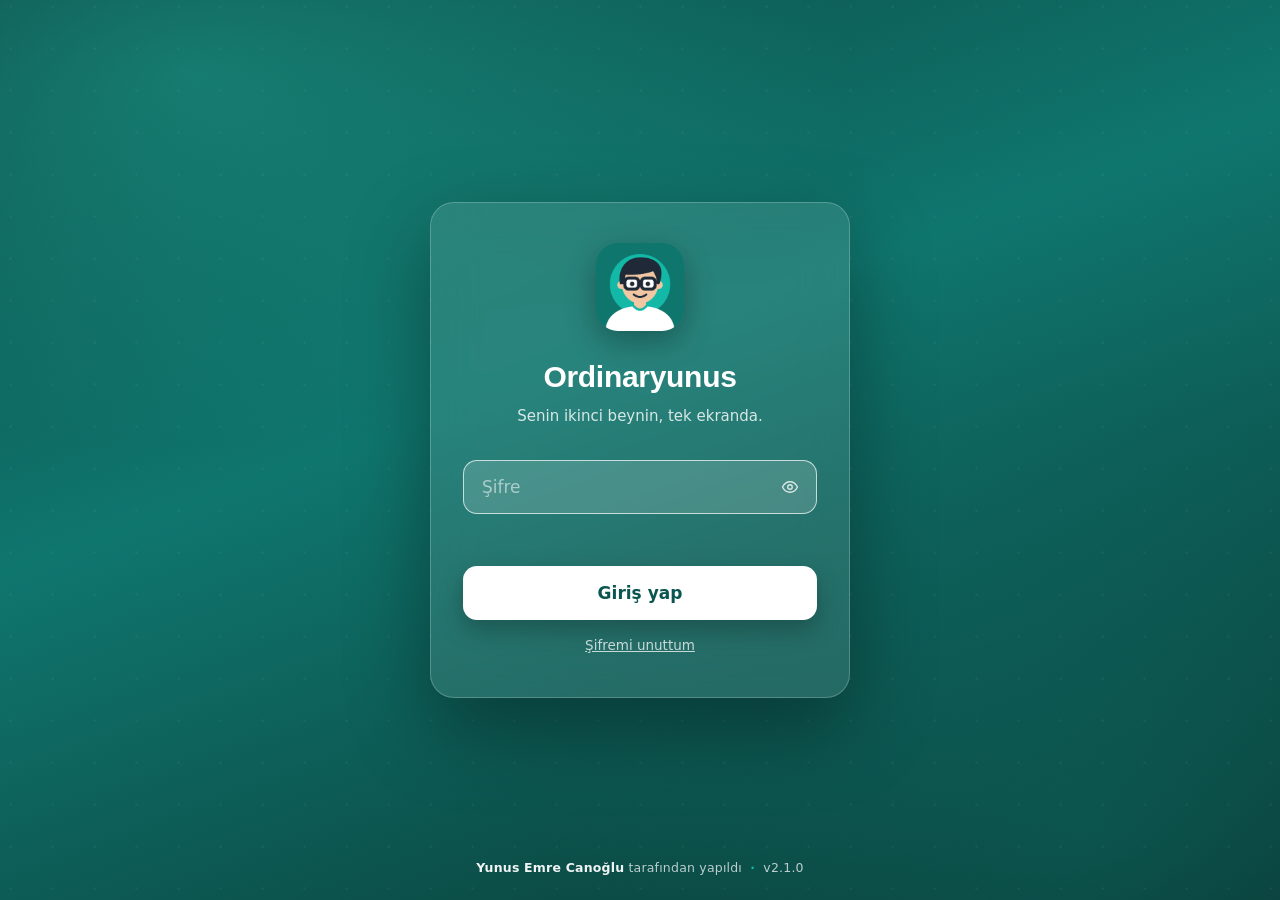
<file: Ordinaryunus/wwwroot/index.html>
<!doctype html>
<!-- SPDX-License-Identifier: GPL-3.0-only -->
<!-- Ordinaryunus · © 2026 Yunus Emre Canoğlu · GPL-3.0-only + ek şartlar (EK-SARTLAR.md) · https://github.com/canogluy06-byte/Ordinaryunus -->
<html lang="tr">
<head>
<meta charset="utf-8">
<meta http-equiv="Content-Security-Policy" content="default-src 'none'; script-src 'self'; style-src 'self' 'unsafe-inline'; img-src 'self' data:; font-src 'self'; connect-src 'none'; frame-src 'none'; object-src 'none'; base-uri 'none'; form-action 'none'">
<meta name="referrer" content="no-referrer">
<meta name="viewport" content="width=device-width, initial-scale=1">
<meta name="author" content="Yunus Emre Canoğlu">
<meta name="description" content="Ordinaryunus: Obsidian kasanı, yapay zekâ ekibini (Claude Code ve Codex) ve onay bekleyen işleri tek ekrandan yöneten masaüstü uygulaması.">
<title>Ordinaryunus</title>
<link rel="icon" href="img/logo-64.png">
<link rel="stylesheet" href="css/tokens.css">
<link rel="stylesheet" href="css/app.css">
</head>
<body>

<!-- Inline icon sprite: simple original line icons, stroke 1.8, round caps -->
<svg class="icon-sprite" aria-hidden="true">
  <symbol id="i-masam" viewBox="0 0 24 24"><path d="M4 4h16v4H4z"/><path d="M4 12h7v8H4zM13 12h7v8h-7z"/></symbol>
  <symbol id="i-beyin" viewBox="0 0 24 24"><path d="M9 3a3 3 0 0 0-3 3v.3A3 3 0 0 0 4 9v1a3 3 0 0 0 0 5.8V17a3 3 0 0 0 3 3 3 3 0 0 0 2 .9M15 3a3 3 0 0 1 3 3v.3a3 3 0 0 1 2 2.7v1a3 3 0 0 1 0 5.8V17a3 3 0 0 1-3 3 3 3 0 0 1-2 .9M9 3a3 3 0 0 1 3 3v13M9 8.3A3 3 0 0 1 12 11M15 8.3A3 3 0 0 0 12 11"/></symbol>
  <symbol id="i-sirketim" viewBox="0 0 24 24"><rect x="3" y="10" width="7" height="10"/><rect x="14" y="6" width="7" height="14"/><path d="M6.5 14h0M6.5 17h0M17.5 10h0M17.5 13h0M17.5 16h0"/></symbol>
  <symbol id="i-gecmis" viewBox="0 0 24 24"><path d="M3 11a9 9 0 1 0 2.6-6.3"/><path d="M3 4v5h5"/><path d="M12 7v5l4 2"/></symbol>
  <symbol id="i-basvurular" viewBox="0 0 24 24"><rect x="3" y="7" width="18" height="13" rx="2"/><path d="M8 7V5a2 2 0 0 1 2-2h4a2 2 0 0 1 2 2v2M3 12h18"/></symbol>
  <symbol id="i-projeler" viewBox="0 0 24 24"><path d="M3 6a1 1 0 0 1 1-1h5l2 2h9a1 1 0 0 1 1 1v10a1 1 0 0 1-1 1H4a1 1 0 0 1-1-1z"/></symbol>
  <symbol id="i-kestirmeler" viewBox="0 0 24 24"><path d="M13 2 4 14h6l-1 8 9-12h-6z"/></symbol>
  <symbol id="i-ayarlar" viewBox="0 0 24 24"><circle cx="12" cy="12" r="3"/><path d="M19.4 13.5a1.7 1.7 0 0 0 .3 1.9l.1.1a2 2 0 1 1-2.9 2.9l-.1-.1a1.7 1.7 0 0 0-1.9-.3 1.7 1.7 0 0 0-1 1.6V20a2 2 0 1 1-4 0v-.1a1.7 1.7 0 0 0-1-1.6 1.7 1.7 0 0 0-1.9.3l-.1.1a2 2 0 1 1-2.9-2.9l.1-.1a1.7 1.7 0 0 0 .3-1.9 1.7 1.7 0 0 0-1.6-1H4a2 2 0 1 1 0-4h.1a1.7 1.7 0 0 0 1.6-1 1.7 1.7 0 0 0-.3-1.9l-.1-.1a2 2 0 1 1 2.9-2.9l.1.1a1.7 1.7 0 0 0 1.9.3H10a1.7 1.7 0 0 0 1-1.6V4a2 2 0 1 1 4 0v.1a1.7 1.7 0 0 0 1 1.6 1.7 1.7 0 0 0 1.9-.3l.1-.1a2 2 0 1 1 2.9 2.9l-.1.1a1.7 1.7 0 0 0-.3 1.9V10a1.7 1.7 0 0 0 1.6 1H20a2 2 0 1 1 0 4h-.1a1.7 1.7 0 0 0-1.6 1z"/></symbol>
  <symbol id="i-lock" viewBox="0 0 24 24"><rect x="5" y="11" width="14" height="9" rx="2"/><path d="M8 11V7a4 4 0 0 1 8 0v4"/></symbol>
  <symbol id="i-search" viewBox="0 0 24 24"><circle cx="11" cy="11" r="7"/><path d="m21 21-4.3-4.3"/></symbol>
  <symbol id="i-refresh" viewBox="0 0 24 24"><path d="M3 12a9 9 0 0 1 15.3-6.4L21 8M21 3v5h-5"/><path d="M21 12a9 9 0 0 1-15.3 6.4L3 16M3 21v-5h5"/></symbol>
  <symbol id="i-flame" viewBox="0 0 24 24"><path d="M12 2s5 5 5 10a5 5 0 0 1-10 0c0-1.5.8-2.4 1.5-3.5.4 1 1.2 1.5 1.8 1 0-2 .5-4 1.7-7.5z"/></symbol>
  <symbol id="i-rocket" viewBox="0 0 24 24"><path d="M5 15s-2 3-1 6c3 1 6-1 6-1M13 5s5-2 8 1-1 8-1 8L9 23l-5-5 9-11z"/><circle cx="14.5" cy="9.5" r="1.6"/></symbol>
  <symbol id="i-stop" viewBox="0 0 24 24"><rect x="6" y="6" width="12" height="12" rx="2"/></symbol>
  <symbol id="i-play" viewBox="0 0 24 24"><path d="M7 4l13 8-13 8z"/></symbol>
  <symbol id="i-check" viewBox="0 0 24 24"><path d="m5 12 5 5L20 6"/></symbol>
  <symbol id="i-x" viewBox="0 0 24 24"><path d="M6 6l12 12M18 6 6 18"/></symbol>
  <symbol id="i-chevron-right" viewBox="0 0 24 24"><path d="m9 6 6 6-6 6"/></symbol>
  <symbol id="i-chevron-down" viewBox="0 0 24 24"><path d="m6 9 6 6 6-6"/></symbol>
  <symbol id="i-chevron-left" viewBox="0 0 24 24"><path d="m15 6-6 6 6 6"/></symbol>
  <symbol id="i-sun" viewBox="0 0 24 24"><circle cx="12" cy="12" r="4.2"/><path d="M12 2v3M12 19v3M4.2 4.2l2.1 2.1M17.7 17.7l2.1 2.1M2 12h3M19 12h3M4.2 19.8l2.1-2.1M17.7 6.3l2.1-2.1"/></symbol>
  <symbol id="i-moon" viewBox="0 0 24 24"><path d="M20 14.5A8.5 8.5 0 1 1 9.5 4a7 7 0 0 0 10.5 10.5z"/></symbol>
  <symbol id="i-alert" viewBox="0 0 24 24"><path d="M12 3 2 21h20z"/><path d="M12 10v4"/><circle cx="12" cy="17.3" r="0.4" fill="currentColor"/></symbol>
  <symbol id="i-info" viewBox="0 0 24 24"><circle cx="12" cy="12" r="9"/><path d="M12 11v6"/><circle cx="12" cy="7.5" r="0.4" fill="currentColor"/></symbol>
  <symbol id="i-external" viewBox="0 0 24 24"><path d="M14 4h6v6M20 4 10 14M19 13v6a1 1 0 0 1-1 1H5a1 1 0 0 1-1-1V6a1 1 0 0 1 1-1h6"/></symbol>
  <symbol id="i-copy" viewBox="0 0 24 24"><rect x="9" y="9" width="12" height="12" rx="2"/><path d="M5 15V5a2 2 0 0 1 2-2h10"/></symbol>
  <symbol id="i-folder" viewBox="0 0 24 24"><path d="M3 7a1 1 0 0 1 1-1h5l2 2h9a1 1 0 0 1 1 1v9a1 1 0 0 1-1 1H4a1 1 0 0 1-1-1z"/></symbol>
  <symbol id="i-bolt" viewBox="0 0 24 24"><path d="M13 2 4 14h6l-1 8 9-12h-6z"/></symbol>
  <symbol id="i-graph" viewBox="0 0 24 24"><circle cx="6" cy="6" r="2.4"/><circle cx="18" cy="6" r="2.4"/><circle cx="12" cy="18" r="2.4"/><path d="M7.8 7.4 10.5 16M16.2 7.4 13.5 16M8.4 6h7.2"/></symbol>
  <symbol id="i-tree" viewBox="0 0 24 24"><path d="M12 2v20M12 6H6a2 2 0 0 0-2 2v2M12 12H8a2 2 0 0 0-2 2v2M12 6h6a2 2 0 0 1 2 2v2M12 12h4a2 2 0 0 1 2 2v2"/></symbol>
  <symbol id="i-clock" viewBox="0 0 24 24"><circle cx="12" cy="12" r="9"/><path d="M12 7v5l3.5 2"/></symbol>
  <symbol id="i-commit" viewBox="0 0 24 24"><circle cx="12" cy="12" r="3"/><path d="M3 12h6M15 12h6"/></symbol>
  <symbol id="i-message" viewBox="0 0 24 24"><path d="M4 5h16v11H8l-4 4z"/></symbol>
  <symbol id="i-cpu" viewBox="0 0 24 24"><rect x="7" y="7" width="10" height="10" rx="1.5"/><path d="M9 2v3M15 2v3M9 19v3M15 19v3M2 9h3M2 15h3M19 9h3M19 15h3"/></symbol>
  <symbol id="i-trend" viewBox="0 0 24 24"><path d="m3 16 6-7 4 4 8-9"/><path d="M15 4h6v6"/></symbol>
  <symbol id="i-shield" viewBox="0 0 24 24"><path d="M12 3 4 6v6c0 5 3.5 7.5 8 9 4.5-1.5 8-4 8-9V6z"/></symbol>
  <symbol id="i-link" viewBox="0 0 24 24"><path d="M9 15 15 9"/><path d="M11 6l1-1a4 4 0 1 1 6 6l-1 1M13 18l-1 1a4 4 0 1 1-6-6l1-1"/></symbol>
  <symbol id="i-file" viewBox="0 0 24 24"><path d="M6 2h9l5 5v15H6z"/><path d="M15 2v5h5"/></symbol>
  <symbol id="i-eye" viewBox="0 0 24 24"><path d="M2 12s3.5-7 10-7 10 7 10 7-3.5 7-10 7-10-7-10-7z"/><circle cx="12" cy="12" r="3"/></symbol>
  <symbol id="i-eye-off" viewBox="0 0 24 24"><path d="M3 3l18 18M10.6 10.6a3 3 0 0 0 4.2 4.2M9.9 5.1A10.6 10.6 0 0 1 12 5c6.5 0 10 7 10 7a13.6 13.6 0 0 1-3.1 4.1M6.6 6.6C4 8.3 2 12 2 12s3.5 7 10 7c1.3 0 2.5-.2 3.6-.7"/></symbol>
  <symbol id="i-question" viewBox="0 0 24 24"><circle cx="12" cy="12" r="9"/><path d="M9.5 9a2.5 2.5 0 0 1 4.8 1c0 1.6-2.3 1.8-2.3 3.5"/><circle cx="12" cy="17" r="0.4" fill="currentColor"/></symbol>
  <symbol id="i-pin" viewBox="0 0 24 24"><path d="M12 2a6 6 0 0 0-6 6c0 5 6 14 6 14s6-9 6-14a6 6 0 0 0-6-6z"/><circle cx="12" cy="8" r="2"/></symbol>
  <symbol id="i-sparkle" viewBox="0 0 24 24"><path d="M12 3v4M12 17v4M3 12h4M17 12h4M6 6l2.5 2.5M15.5 15.5 18 18M18 6l-2.5 2.5M8.5 15.5 6 18"/></symbol>
  <symbol id="i-target" viewBox="0 0 24 24"><circle cx="12" cy="12" r="8"/><circle cx="12" cy="12" r="4"/><circle cx="12" cy="12" r="0.6" fill="currentColor"/></symbol>
  <symbol id="i-inbox" viewBox="0 0 24 24"><path d="M3 12h5l2 3h4l2-3h5"/><path d="M5.5 5h13L21 12v6a1 1 0 0 1-1 1H4a1 1 0 0 1-1-1v-6z"/></symbol>
  <symbol id="i-heart" viewBox="0 0 24 24"><path d="M12 20s-7-4.5-9.3-9A5 5 0 0 1 12 6a5 5 0 0 1 9.3 5c-2.3 4.5-9.3 9-9.3 9z"/></symbol>
  <symbol id="i-doc" viewBox="0 0 24 24"><path d="M6 2h9l5 5v15H6z"/><path d="M9 12h6M9 16h6M9 8h2"/></symbol>
  <symbol id="i-code" viewBox="0 0 24 24"><path d="m8 7-5 5 5 5M16 7l5 5-5 5M14 4l-4 16"/></symbol>
  <symbol id="i-calendar" viewBox="0 0 24 24"><rect x="3" y="5" width="18" height="16" rx="2"/><path d="M3 10h18M8 3v4M16 3v4"/></symbol>
</svg>

<div id="splash"><img class="splash-mark" src="img/logo-64.png" alt=""></div>

<div id="login" class="hidden">
  <div class="login-mesh"></div>
  <div class="login-card" id="login-card">
    <img class="logo" src="img/logo-256.png" alt="Ordinaryunus">
    <h1>Ordinaryunus</h1>
    <div class="tag">Senin ikinci beynin, tek ekranda.</div>
    <form class="login-form" id="login-form" autocomplete="off">
      <div class="login-field">
        <input type="password" id="login-pass" placeholder="Şifre" maxlength="128" autocomplete="new-password">
        <button type="button" class="eye" id="login-eye" aria-label="Şifreyi göster"><svg class="icon"><use href="#i-eye"/></svg></button>
      </div>
      <div class="login-field hidden" id="login-repeat-wrap">
        <input type="password" id="login-repeat" placeholder="Şifreyi tekrar yaz" maxlength="128" autocomplete="new-password">
      </div>
      <div class="login-error" id="login-error"></div>
      <button type="submit" class="login-submit" id="login-submit">Giriş yap</button>
    </form>
    <button class="login-forgot" id="login-forgot">Şifremi unuttum</button>
  </div>
  <!-- Yapımcı imzası: metni login.js, imza.js'teki değerlerden doldurur. -->
  <div class="login-imza" id="login-imza"></div>
</div>

<div id="app">
  <nav class="nav" id="nav">
    <div class="nav-brand"><img src="img/logo-64.png" alt=""><span>Ordinaryunus</span></div>
    <div class="nav-list" id="nav-list"></div>
    <hr class="nav-sep">
    <div class="nav-bottom" id="nav-bottom"></div>
  </nav>
  <div class="main-col">
    <div class="topbar" id="topbar"></div>
    <div id="banner-slot"></div>
    <div class="content-scroll" id="content"></div>
  </div>
</div>

<div id="overlay-root"></div>
<div id="toast-root"></div>
<div id="tip" role="tooltip"></div>
<div id="confetti-root"></div>
<div id="focus-overlay" class="hidden"></div>

<script src="lib/echarts.min.js"></script>
<script type="module" src="js/main.js"></script>
</body>
</html>
</file>
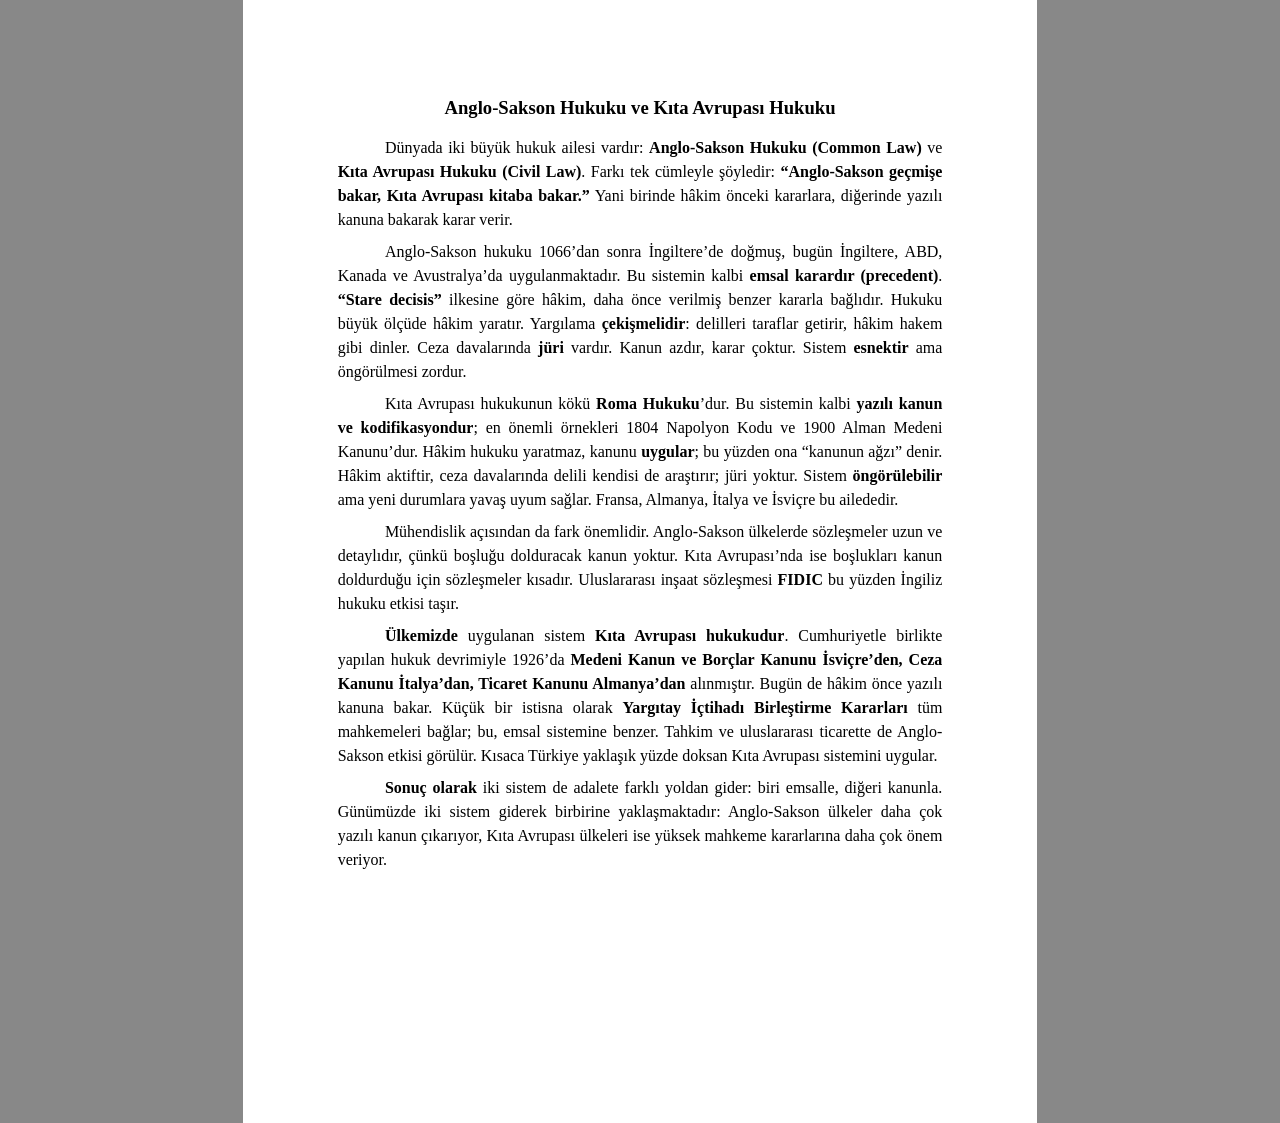
<file: vize/a4.html>
<!doctype html><html lang="tr"><head><meta charset="utf-8"><title>Vize A4</title>
<style>
body{margin:0;background:#888;}
.page{width:210mm;height:297mm;margin:0 auto;background:#fff;box-sizing:border-box;padding:2.5cm;font-family:"Times New Roman",Times,"Liberation Serif",serif;font-size:12pt;line-height:1.5;text-align:justify;color:#000;overflow:hidden}
h1{font-size:14pt;text-align:center;margin:0 0 10pt}
p{margin:0 0 6pt;text-indent:1.25cm}
</style></head><body><div class="page">
<h1>Anglo-Sakson Hukuku ve Kıta Avrupası Hukuku</h1>
<p>Dünyada iki büyük hukuk ailesi vardır: <b>Anglo-Sakson Hukuku (Common Law)</b> ve <b>Kıta Avrupası Hukuku (Civil Law)</b>. Farkı tek cümleyle şöyledir: <b>“Anglo-Sakson geçmişe bakar, Kıta Avrupası kitaba bakar.”</b> Yani birinde hâkim önceki kararlara, diğerinde yazılı kanuna bakarak karar verir.</p>
<p>Anglo-Sakson hukuku 1066’dan sonra İngiltere’de doğmuş, bugün İngiltere, ABD, Kanada ve Avustralya’da uygulanmaktadır. Bu sistemin kalbi <b>emsal karardır (precedent)</b>. <b>“Stare decisis”</b> ilkesine göre hâkim, daha önce verilmiş benzer kararla bağlıdır. Hukuku büyük ölçüde hâkim yaratır. Yargılama <b>çekişmelidir</b>: delilleri taraflar getirir, hâkim hakem gibi dinler. Ceza davalarında <b>jüri</b> vardır. Kanun azdır, karar çoktur. Sistem <b>esnektir</b> ama öngörülmesi zordur.</p>
<p>Kıta Avrupası hukukunun kökü <b>Roma Hukuku</b>’dur. Bu sistemin kalbi <b>yazılı kanun ve kodifikasyondur</b>; en önemli örnekleri 1804 Napolyon Kodu ve 1900 Alman Medeni Kanunu’dur. Hâkim hukuku yaratmaz, kanunu <b>uygular</b>; bu yüzden ona “kanunun ağzı” denir. Hâkim aktiftir, ceza davalarında delili kendisi de araştırır; jüri yoktur. Sistem <b>öngörülebilir</b> ama yeni durumlara yavaş uyum sağlar. Fransa, Almanya, İtalya ve İsviçre bu ailededir.</p>
<p>Mühendislik açısından da fark önemlidir. Anglo-Sakson ülkelerde sözleşmeler uzun ve detaylıdır, çünkü boşluğu dolduracak kanun yoktur. Kıta Avrupası’nda ise boşlukları kanun doldurduğu için sözleşmeler kısadır. Uluslararası inşaat sözleşmesi <b>FIDIC</b> bu yüzden İngiliz hukuku etkisi taşır.</p>
<p><b>Ülkemizde</b> uygulanan sistem <b>Kıta Avrupası hukukudur</b>. Cumhuriyetle birlikte yapılan hukuk devrimiyle 1926’da <b>Medeni Kanun ve Borçlar Kanunu İsviçre’den, Ceza Kanunu İtalya’dan, Ticaret Kanunu Almanya’dan</b> alınmıştır. Bugün de hâkim önce yazılı kanuna bakar. Küçük bir istisna olarak <b>Yargıtay İçtihadı Birleştirme Kararları</b> tüm mahkemeleri bağlar; bu, emsal sistemine benzer. Tahkim ve uluslararası ticarette de Anglo-Sakson etkisi görülür. Kısaca Türkiye yaklaşık yüzde doksan Kıta Avrupası sistemini uygular.</p>
<p><b>Sonuç olarak</b> iki sistem de adalete farklı yoldan gider: biri emsalle, diğeri kanunla. Günümüzde iki sistem giderek birbirine yaklaşmaktadır: Anglo-Sakson ülkeler daha çok yazılı kanun çıkarıyor, Kıta Avrupası ülkeleri ise yüksek mahkeme kararlarına daha çok önem veriyor.</p>
</div></body></html>
</file>
<file: Ordinaryunus/wwwroot/css/tokens.css>
/* SPDX-License-Identifier: GPL-3.0-only */
/* Ordinaryunus · © 2026 Yunus Emre Canoğlu · GPL-3.0-only + ek şartlar (EK-SARTLAR.md) · https://github.com/canogluy06-byte/Ordinaryunus */
/* Ordinaryunus v2 — design tokens. Light is default; dark via html[data-theme="dark"]. */
html[data-theme="light"], html:not([data-theme]) {
  --bg:#F7F7F5; --bg-glow:rgba(15,118,110,.06);
  --surface:#FFFFFF; --surface-2:#FBFBFA; --surface-glass:rgba(255,255,255,.78);
  --border:#E5E7EB; --border-soft:#EEF0F2;
  --text:#1F2937; --muted:#6B7280; --faint:#9CA3AF;
  --teal:#0F766E; --teal-hover:#0C6660; --teal-pressed:#0A5550; --on-teal:#FFFFFF;
  --teal-soft:#E8F3F1; --teal-soft-hover:#D7EBE8;
  --teal-mid:#6BB3AB; --teal-pale:#B9DCD7; --teal-2:#14B8A6;
  --slate:#475569; --slate-2:#94A3B8;
  --green:#15803D; --green-soft:#EAF6EE;
  --yellow:#CA8A04; --yellow-text:#8A5D00; --yellow-soft:#FDF6E3; --yellow-line:#F1DFAE;
  --red:#B91C1C; --red-hover:#9F1717; --red-soft:#FDEEEE; --red-line:#F3C9C9;
  --grey-soft:#F1F2F4; --grey-mid:#D1D5DB;
  --shadow-1:0 1px 2px rgba(16,24,32,.05), 0 4px 10px rgba(16,24,32,.045), 0 12px 24px rgba(16,24,32,.035);
  --shadow-2:0 2px 4px rgba(16,24,32,.07), 0 10px 22px rgba(16,24,32,.08), 0 20px 40px rgba(16,24,32,.06);
  --shadow-3:0 8px 16px rgba(16,24,32,.12), 0 24px 64px rgba(16,24,32,.18);
  --focus-ring:0 0 0 3px rgba(15,118,110,.35);
  --scrollbar:#D8DBDF;
  color-scheme: light;
}
html[data-theme="dark"] {
  --bg:#0E1417; --bg-glow:rgba(45,212,191,.07);
  --surface:#151D21; --surface-2:#11181B; --surface-glass:rgba(21,29,33,.78);
  --border:#253038; --border-soft:#1D272D;
  --text:#E7ECEF; --muted:#9AA6AF; --faint:#6C7A84;
  --teal:#2DB5A5; --teal-hover:#3FC6B6; --teal-pressed:#26A091; --on-teal:#052522;
  --teal-soft:#12302C; --teal-soft-hover:#173B36;
  --teal-mid:#4FA79D; --teal-pale:#1F4D47; --teal-2:#5EEAD4;
  --slate:#94A3B8; --slate-2:#64748B;
  --green:#3FBF6F; --green-soft:#132A1D;
  --yellow:#E3A82B; --yellow-text:#F3C766; --yellow-soft:#2A2313; --yellow-line:#4A3C17;
  --red:#F06363; --red-hover:#F37B7B; --red-soft:#2E1717; --red-line:#5A2323;
  --grey-soft:#1B2428; --grey-mid:#3A464E;
  --shadow-1:0 1px 2px rgba(0,0,0,.4), 0 8px 24px rgba(0,0,0,.35);
  --shadow-2:0 4px 10px rgba(0,0,0,.45), 0 16px 40px rgba(0,0,0,.4);
  --shadow-3:0 12px 24px rgba(0,0,0,.5), 0 32px 80px rgba(0,0,0,.55);
  --focus-ring:0 0 0 3px rgba(45,181,165,.45);
  --scrollbar:#2B363D;
  color-scheme: dark;
}
:root{
  --font-ui:"Segoe UI Variable Text","Segoe UI",system-ui,sans-serif;
  --font-display:"Segoe UI Variable Display","Segoe UI",sans-serif;
  --font-mono:"Cascadia Mono","Cascadia Code",Consolas,monospace;
  --dur-fast:120ms; --dur:200ms; --dur-slow:320ms;
  --ease-out:cubic-bezier(.2,.8,.2,1); --ease-spring:cubic-bezier(.34,1.56,.64,1);
  --r-card:16px; --r-btn:12px; --r-small:10px; --r-chip:999px;
  --nav-w:256px; --nav-rail-w:80px; --topbar-h:68px; --content-pad:32px; --content-max:1560px;
  --sp-1:4px; --sp-2:8px; --sp-3:12px; --sp-4:16px; --sp-5:24px; --sp-6:32px; --sp-7:40px; --sp-8:56px;
}
</file>
<file: Ordinaryunus/wwwroot/css/app.css>
/* SPDX-License-Identifier: GPL-3.0-only */
/* Ordinaryunus · © 2026 Yunus Emre Canoğlu · GPL-3.0-only + ek şartlar (EK-SARTLAR.md) · https://github.com/canogluy06-byte/Ordinaryunus */
/* Ordinaryunus v2 — application styles. No framework, hand-written, animation-forward. */

.hidden { display: none !important; }

*, *::before, *::after { box-sizing: border-box; }
html, body { margin: 0; padding: 0; height: 100%; }
body {
  background: var(--bg); color: var(--text); font-family: var(--font-ui);
  font-size: 17px; line-height: 1.5; -webkit-font-smoothing: antialiased;
  overflow: hidden; overscroll-behavior: none;
}
h1,h2,h3,h4,p { margin: 0; }
button, input, select, textarea { font-family: inherit; color: inherit; }
button { cursor: pointer; }
a { color: var(--teal); }
::selection { background: var(--teal-soft); color: var(--teal); }
::-webkit-scrollbar { width: 10px; height: 10px; }
::-webkit-scrollbar-track { background: transparent; }
::-webkit-scrollbar-thumb { background: var(--scrollbar); border-radius: 999px; border: 2px solid var(--bg); }
:focus-visible { outline: none; box-shadow: var(--focus-ring); border-radius: 6px; }

svg.icon-sprite { position: absolute; width: 0; height: 0; overflow: hidden; }
.icon { display: inline-block; width: 18px; height: 18px; flex: none; stroke: currentColor; fill: none; stroke-width: 1.8; stroke-linecap: round; stroke-linejoin: round; }

/* ---------------- reduced motion / no-anim ---------------- */
html.no-anim, html.no-anim * { animation-duration: 0.001ms !important; animation-iteration-count: 1 !important; transition-duration: 0.001ms !important; scroll-behavior: auto !important; }

/* ==================== SPLASH ==================== */
#splash {
  position: fixed; inset: 0; display: flex; align-items: center; justify-content: center;
  background: var(--bg); z-index: 500; transition: opacity var(--dur-slow) var(--ease-out);
}
#splash.hidden { opacity: 0; pointer-events: none; }
.splash-mark { width: 64px; height: 64px; border-radius: 18px; animation: splashPulse 1.4s ease-in-out infinite; }
@keyframes splashPulse { 0%,100%{ transform: scale(1); opacity: 1;} 50%{ transform: scale(1.06); opacity: .82;} }

/* ==================== LOGIN ==================== */
#login {
  position: fixed; inset: 0; z-index: 400; display: flex; align-items: center; justify-content: center;
  background:
    radial-gradient(1100px 620px at 15% 8%, rgba(45,212,191,.30), transparent 60%),
    radial-gradient(900px 700px at 85% 92%, rgba(15,118,110,.35), transparent 60%),
    linear-gradient(160deg, #0B4A44 0%, #0F766E 42%, #0A3733 100%);
  overflow: hidden;
}
#login.hidden { display: none; }
.login-mesh { position: absolute; inset: -10%; opacity: .5; background-image: radial-gradient(circle at 30% 30%, rgba(255,255,255,.12) 0, transparent 2px); background-size: 42px 42px; animation: meshDrift 40s linear infinite; }
@keyframes meshDrift { from { transform: translate(0,0);} to { transform: translate(-42px,-42px);} }
.login-card {
  position: relative; width: 420px; max-width: calc(100vw - 48px); padding: var(--sp-7) var(--sp-6);
  background: rgba(255,255,255,.10); border: 1px solid rgba(255,255,255,.22); border-radius: 24px;
  backdrop-filter: blur(22px); -webkit-backdrop-filter: blur(22px); box-shadow: 0 30px 80px rgba(0,0,0,.35);
  color: #fff; text-align: center; animation: cardRise 480ms var(--ease-out);
}
@keyframes cardRise { from { opacity: 0; transform: translateY(18px) scale(.98);} to { opacity: 1; transform: translateY(0) scale(1);} }
.login-card img.logo { width: 88px; height: 88px; border-radius: 22px; box-shadow: 0 10px 30px rgba(0,0,0,.3); margin-bottom: var(--sp-4); }
.login-card h1 { font-family: var(--font-display); font-size: 30px; font-weight: 800; letter-spacing: -.3px; }
.login-card .tag { margin-top: 6px; font-size: 15px; opacity: .82; }
.login-form { margin-top: var(--sp-6); display: flex; flex-direction: column; gap: var(--sp-3); text-align: left; }
.login-field { position: relative; }
.login-field input {
  width: 100%; height: 54px; border-radius: 14px; border: 1px solid rgba(255,255,255,.28);
  background: rgba(255,255,255,.10); color: #fff; padding: 0 48px 0 18px; font-size: 17px; font-weight: 600;
  transition: border-color var(--dur) var(--ease-out), background var(--dur) var(--ease-out);
}
.login-field input::placeholder { color: rgba(255,255,255,.55); font-weight: 400; }
.login-field input:focus { border-color: rgba(255,255,255,.7); background: rgba(255,255,255,.16); box-shadow: none; }
.login-field .eye { position: absolute; right: 6px; top: 6px; width: 42px; height: 42px; border-radius: 10px; border: none; background: transparent; color: rgba(255,255,255,.8); display: flex; align-items: center; justify-content: center; }
.login-field .eye:hover { background: rgba(255,255,255,.12); }
.login-card.shake { animation: shake 420ms var(--ease-out); }
@keyframes shake { 10%,90%{transform:translateX(-1px);} 20%,80%{transform:translateX(3px);} 30%,50%,70%{transform:translateX(-7px);} 40%,60%{transform:translateX(7px);} }
.login-error { min-height: 20px; font-size: 14px; color: #FFD9D9; font-weight: 600; }
.login-submit {
  height: 54px; border-radius: 14px; border: none; background: #fff; color: var(--teal-pressed);
  font-size: 17px; font-weight: 800; margin-top: var(--sp-2); transition: transform var(--dur-fast) var(--ease-out), box-shadow var(--dur) var(--ease-out);
  box-shadow: 0 10px 24px rgba(0,0,0,.25);
}
.login-submit:hover { box-shadow: 0 14px 30px rgba(0,0,0,.32); }
.login-submit:active { transform: scale(.98); }
.login-forgot { margin-top: var(--sp-4); font-size: 13.5px; color: rgba(255,255,255,.75); text-decoration: underline; cursor: pointer; background: none; border: none; }
.login-wait { font-size: 14px; color: #FFE7B0; font-weight: 700; }
/* Yapımcı imzası: ekranın altında ortalı, küçük ama okunur tek satır. Giriş ekranının zemini temadan bağımsız
   koyu turkuaz olduğu için yazı beyazın saydam tonunda (kartın diğer yazılarıyla aynı dil); ayraç noktası marka
   turkuazı (--teal-2), iki temada da bu zeminde görünür. Kısa pencerede kartın üstüne binmesin diye akışa girer. */
.login-imza {
  position: absolute; left: 0; right: 0; bottom: var(--sp-5); padding: 0 var(--sp-4);
  text-align: center; font-family: var(--font-ui); font-size: 12.5px; line-height: 1.4; letter-spacing: .2px;
  color: rgba(255,255,255,.72); user-select: none;
  animation: imzaFade 900ms var(--ease-out) 240ms both;
}
.login-imza-ad { color: rgba(255,255,255,.94); font-weight: 600; }
.login-imza-ayrac { color: var(--teal-2); font-weight: 800; margin: 0 4px; }
@keyframes imzaFade { from { opacity: 0; transform: translateY(6px); } to { opacity: 1; transform: none; } }
@media (max-height: 640px) {
  #login { flex-direction: column; }
  .login-imza { position: relative; bottom: auto; margin-top: var(--sp-4); }
}

/* ==================== APP SHELL ==================== */
#app { position: fixed; inset: 0; display: flex; opacity: 0; }
#app.ready { opacity: 1; transition: opacity var(--dur-slow) var(--ease-out); }
#app.hidden { display: none; }

.nav {
  width: var(--nav-w); flex: none; background: var(--surface); border-right: 1px solid var(--border);
  display: flex; flex-direction: column; padding: var(--sp-4) var(--sp-3); transition: width var(--dur) var(--ease-out);
}
.nav-brand { display: flex; align-items: center; gap: 10px; padding: 8px 10px 18px; }
.nav-brand img { width: 30px; height: 30px; border-radius: 8px; }
.nav-brand span { font-family: var(--font-display); font-weight: 800; font-size: 18px; letter-spacing: -.2px; }
.nav-list { display: flex; flex-direction: column; gap: 2px; position: relative; }
.nav-item {
  position: relative; display: flex; align-items: center; gap: 12px; height: 48px; padding: 0 12px;
  border-radius: 12px; font-weight: 600; font-size: 15px; color: var(--text); text-decoration: none;
  z-index: 1; border: none; background: transparent; width: 100%; text-align: left;
}
.nav-item .icon { color: var(--teal); }
.nav-item .kbd { margin-left: auto; font-size: 11px; color: var(--faint); font-weight: 500; }
.nav-item .badge { margin-left: auto; min-width: 20px; height: 20px; padding: 0 6px; border-radius: 999px; background: var(--red); color: #fff; font-size: 11px; font-weight: 800; display: none; align-items: center; justify-content: center; }
.nav-item .badge.show { display: flex; }
.nav-item.active { color: var(--on-teal); }
.nav-item.active .icon { color: var(--on-teal); }
.nav-item.active .kbd { color: rgba(255,255,255,.75); }
.nav-pill {
  position: absolute; left: 0; right: 0; height: 48px; border-radius: 12px; background: var(--teal);
  box-shadow: 0 6px 18px rgba(15,118,110,.35); transition: transform var(--dur-slow) var(--ease-spring), opacity var(--dur);
  z-index: 0;
}
.nav-item:not(.active):hover { background: var(--grey-soft); }
.nav-sep { height: 1px; background: var(--border-soft); margin: var(--sp-3) 4px; border: none; }
.nav-bottom { margin-top: auto; display: flex; flex-direction: column; gap: 2px; }
.nav-bottom .nav-item { height: 42px; font-size: 14px; color: var(--muted); }
.nav-bottom .nav-item .icon { color: var(--muted); width: 16px; height: 16px; }

html.rail .nav { width: var(--nav-rail-w); }
html.rail .nav-item span.label, html.rail .nav-brand span, html.rail .nav-item .kbd, html.rail .nav-item .badge { display: none; }
html.rail .nav-item { justify-content: center; padding: 0; }
html.rail .nav-brand { justify-content: center; padding: 8px 0 18px; }

.main-col { flex: 1; min-width: 0; display: flex; flex-direction: column; }

.topbar {
  height: var(--topbar-h); flex: none; display: flex; align-items: center; gap: 8px;
  padding: 0 20px; background: var(--surface-glass); backdrop-filter: blur(16px); -webkit-backdrop-filter: blur(16px);
  border-bottom: 1px solid var(--border); z-index: 20; overflow-x: auto; overflow-y: hidden; scrollbar-width: thin;
}
/* D (175% ≈ 878 CSS px, MIMARI §7.7/EK-v2.1 §2c): `overflow: hidden` iken Acil Durdur / Claude'a iş ver gibi
   düğmeler kırpılıyor ve hiç erişilemez oluyordu. Bu yalnızca dar modda (menü daraltılmış, <1180 CSS px) değil,
   1536 px genişliğindeki tipik bir dizüstü ekranında %100 yakınlaştırmada bile görüldü: üst çubuğun içeriği
   (tarih + 3 çip + arama + ışıklar + 3 düğme) daha yakınlaştırma yokken bile o genişlikten fazla (--screenshots
   masam.png, --scale 1.0, 1536x816 ile doğrulandı; "Claude'a iş ver" kırpılıyordu). Temel kuraldaki (yalnız
   `.rail` değil) `overflow-x: auto` her genişliği düzeltir: içerik sığıyorsa hiçbir şey değişmez (kaydırma çubuğu
   görünmez), sığmıyorsa yatay kaydırmaya dönüşür. */
html.rail .topbar .date { display: none; }
html.rail .topbar .chip { max-width: 110px; }
html.rail .topbar .btn { padding: 0 10px; font-size: 13px; }
/* Yukarıdaki önlem "hiç erişilemez"i "sağa kaydırınca erişilir"e çevirdi, ama
   EK-v2.1 §2c %175'te (≈878 CSS px) HİÇ taşma istemiyor; 1536×816 ekran görüntüleri aynı kırpılmayı
   %125'te de (≈1229 CSS px, 1180 px dar mod eşiğinin ÜSTÜNDE) gösterdi. Artık dar moda bağlı değil: içerik hangi
   genişlikte olursa olsun sığmıyorsa ikinci satıra kayar (tam menüde de dar modda da). Ara boşluk %100 genişlikte,
   sıfır yükseklikte zorunlu satır sonuna dönüşür; çipler 1. satırda kalır, Ara / ışıklar / Acil Durdur /
   Codex'e-Claude'a iş ver / Yenile / tema her zaman altında tam görünür; hiçbir şey kırpılmaz, kimsenin aklına
   gelmeyecek bir kaydırma çubuğu da gerekmez. İkinci satır yalnızca içerik gerçekten tek satıra sığmadığında
   eklenir (masaüstü genişlikleri eskisi gibi görünür); overflow-x bunun altında son çare güvenlik ağı olarak kalır. */
.topbar { flex-wrap: wrap; height: auto; min-height: var(--topbar-h); padding-top: 8px; padding-bottom: 8px; row-gap: 8px; }
.topbar .date { font-size: 13px; color: var(--muted); font-weight: 600; white-space: nowrap; flex: none; }
/* Forces a line break whenever row 1 doesn't have room for everything after it (yukarıdaki uzun yoruma bak) —
   NOT a plain flexible spacer any more, so this single rule replaces the old "flex: 1; min-width: 4px" one. */
.topbar .spacer { flex: 1 1 100%; height: 0; min-width: 0; }
.topbar .chip { max-width: 160px; flex: none; }
.topbar .chip .chip-label { overflow: hidden; text-overflow: ellipsis; white-space: nowrap; min-width: 0; }
.topbar .btn { height: 38px; padding: 0 13px; font-size: 13.5px; gap: 6px; flex: none; }
.topbar .icon-btn { width: 38px; height: 38px; flex: none; }
.topbar .lights-pill { padding: 5px 10px; gap: 7px; flex: none; }
.topbar .sep { width: 1px; height: 22px; background: var(--border); flex: none; }
.chip { display: inline-flex; align-items: center; gap: 6px; height: 30px; padding: 0 12px; border-radius: var(--r-chip); font-size: 13px; font-weight: 700; white-space: nowrap; border: 1px solid transparent; }
.chip .dot { width: 7px; height: 7px; border-radius: 50%; flex: none; }
.chip-teal { background: var(--teal-soft); color: var(--teal); }
.chip-green { background: var(--green-soft); color: var(--green); }
.chip-yellow { background: var(--yellow-soft); color: var(--yellow-text); border-color: var(--yellow-line); }
.chip-red { background: var(--red-soft); color: var(--red); border-color: var(--red-line); }
.chip-grey { background: var(--grey-soft); color: var(--muted); }
.chip-flame .dot { display: none; }
.chip-pulse .dot { animation: dotPulse 1.6s ease-in-out infinite; }
@keyframes dotPulse { 0%,100%{ opacity: 1; transform: scale(1);} 50%{ opacity: .45; transform: scale(1.3);} }

.lights-pill { display: flex; align-items: center; gap: 10px; background: var(--grey-soft); border: 1px solid var(--border-soft); padding: 6px 14px; border-radius: var(--r-chip); position: relative; }
.lights-pill .light { width: 9px; height: 9px; border-radius: 50%; position: relative; }
.light-green { background: var(--green); } .light-yellow { background: var(--yellow); } .light-red { background: var(--red); } .light-off { background: var(--grey-mid); }
.light-red.pulse::after { content:""; position: absolute; inset: -5px; border-radius: 50%; border: 2px solid var(--red); animation: ringPulse 2s ease-out infinite; }
@keyframes ringPulse { 0%{ transform: scale(.6); opacity: .9;} 100%{ transform: scale(2.1); opacity: 0;} }

.icon-btn { width: 40px; height: 40px; border-radius: 12px; border: 1px solid var(--border); background: var(--surface); display: flex; align-items: center; justify-content: center; transition: background var(--dur-fast), transform var(--dur-fast), box-shadow var(--dur-fast); color: var(--text); }
.icon-btn:hover { background: var(--grey-soft); box-shadow: var(--shadow-1); }
.icon-btn:active { transform: scale(.94); }

.btn { display: inline-flex; align-items: center; gap: 8px; height: 42px; padding: 0 18px; border-radius: var(--r-btn); font-weight: 700; font-size: 14.5px; border: 1px solid transparent; transition: transform var(--dur-fast) var(--ease-out), box-shadow var(--dur) var(--ease-out), background var(--dur-fast); white-space: nowrap; }
.btn .icon { width: 16px; height: 16px; }
.btn:active { transform: scale(.97); }
.btn-primary { background: var(--teal); color: var(--on-teal); box-shadow: 0 4px 14px rgba(15,118,110,.30); }
.btn-primary:hover { background: var(--teal-hover); box-shadow: 0 6px 20px rgba(15,118,110,.4); }
.btn-secondary { background: var(--surface); color: var(--teal); border-color: var(--teal); }
.btn-secondary:hover { background: var(--teal-soft); }
.btn-ghost { background: transparent; color: var(--text); border-color: var(--border); }
.btn-ghost:hover { background: var(--grey-soft); }
.btn-danger { background: var(--red); color: #fff; box-shadow: 0 4px 14px rgba(185,28,28,.3); }
.btn-danger:hover { background: var(--red-hover); }
.btn-sm { height: 34px; padding: 0 12px; font-size: 13px; border-radius: 9px; }
.btn:disabled { opacity: .5; pointer-events: none; }

.banner { display: flex; align-items: center; gap: var(--sp-4); padding: 14px var(--sp-5); border-left: 4px solid var(--red); background: var(--red-soft); color: var(--red); font-weight: 700; }
.banner.warn { border-color: var(--yellow); background: var(--yellow-soft); color: var(--yellow-text); }
.banner .icon { flex: none; }
.banner .spacer { flex: 1; }

/* ==================== CONTENT ==================== */
.content-scroll { flex: 1; overflow-y: auto; overflow-x: hidden; position: relative; }
.content-scroll::before {
  content: ""; position: absolute; top: 0; left: 0; width: 640px; height: 420px; pointer-events: none;
  background: radial-gradient(circle at 20% 10%, var(--bg-glow), transparent 70%); z-index: 0;
}
.page { position: relative; z-index: 1; max-width: var(--content-max); margin: 0 auto; padding: var(--sp-6) var(--content-pad) var(--sp-8); display: flex; flex-direction: column; gap: var(--sp-5); }
html.rail .page { padding-left: 24px; padding-right: 24px; }

.page-enter { animation: pageEnter 260ms var(--ease-out) both; }
@keyframes pageEnter { from { opacity: 0; transform: translateY(10px);} to { opacity: 1; transform: translateY(0);} }
.stagger > * { animation: itemEnter 360ms var(--ease-out) both; animation-delay: calc(var(--i, 0) * 40ms); }
@keyframes itemEnter { from { opacity: 0; transform: translateY(8px);} to { opacity: 1; transform: translateY(0);} }

.eyebrow { font-size: 12px; font-weight: 800; color: var(--teal); text-transform: uppercase; letter-spacing: .09em; }
.page-title { font-family: var(--font-display); font-size: 32px; font-weight: 800; letter-spacing: -.4px; margin-top: 4px; }
.page-sub { font-size: 15.5px; color: var(--muted); margin-top: 6px; }
.greeting { font-family: var(--font-display); font-size: 38px; font-weight: 800; letter-spacing: -.5px; margin-top: 4px; }

.grid { display: grid; gap: var(--sp-5); }
.grid-2 { grid-template-columns: 1fr 1fr; }
.grid-3 { grid-template-columns: repeat(3, 1fr); }
.grid-4 { grid-template-columns: repeat(4, 1fr); }
.grid-5 { grid-template-columns: repeat(5, 1fr); }
.grid-hero { grid-template-columns: 1.3fr 1fr 1fr; }
@media (max-width: 1400px) { .grid-5 { grid-template-columns: repeat(3, 1fr); } .grid-4 { grid-template-columns: repeat(2, 1fr);} }

.card {
  background: var(--surface); border: 1px solid var(--border); border-radius: var(--r-card);
  box-shadow: var(--shadow-1); padding: var(--sp-5); transition: box-shadow var(--dur) var(--ease-out), transform var(--dur) var(--ease-out), border-color var(--dur);
}
.card.hoverable:hover { box-shadow: var(--shadow-2); transform: translateY(-2px); border-color: var(--border-soft); }
.card.flat { box-shadow: none; }
.card-head { display: flex; align-items: center; gap: 10px; margin-bottom: var(--sp-4); }
.card-head .icon { color: var(--teal); width: 19px; height: 19px; }
.card-title { font-size: 18px; font-weight: 800; flex: 1; }
.card-sub { font-size: 13px; color: var(--muted); margin-top: -10px; margin-bottom: var(--sp-4); }

/* KPI tiles */
.kpi { background: var(--surface); border: 1px solid var(--border); border-radius: var(--r-card); box-shadow: var(--shadow-1); padding: var(--sp-4) var(--sp-4) var(--sp-4); display: flex; flex-direction: column; gap: 6px; cursor: pointer; transition: transform var(--dur) var(--ease-out), box-shadow var(--dur); position: relative; overflow: hidden; }
.kpi:hover { transform: translateY(-3px); box-shadow: var(--shadow-2); }
.kpi .label { font-size: 11px; font-weight: 800; color: var(--muted); text-transform: uppercase; letter-spacing: .08em; display: flex; align-items: center; gap: 6px; }
.kpi .num { font-family: var(--font-display); font-size: 40px; font-weight: 800; font-variant-numeric: tabular-nums; line-height: 1.05; }
.kpi .num.warn { color: var(--yellow-text); }
.kpi .num.small { font-size: 24px; line-height: 1.25; }
.kpi .sub { font-size: 12.5px; color: var(--muted); display: flex; align-items: center; gap: 6px; }
.kpi .trend { font-weight: 800; }
.kpi .trend.up { color: var(--green); } .kpi .trend.down { color: var(--red); } .kpi .trend.flat { color: var(--muted); }
.kpi .spark { position: absolute; right: 12px; bottom: 10px; opacity: .55; }
.kpi .bar { height: 6px; background: var(--grey-soft); border-radius: 3px; overflow: hidden; margin-top: 2px; }
.kpi .bar > span { display: block; height: 100%; background: linear-gradient(90deg, var(--teal), var(--teal-2)); border-radius: 3px; transition: width 800ms var(--ease-out); }

/* Rings */
.ring-wrap { position: relative; display: flex; align-items: center; justify-content: center; }
.ring-wrap svg circle { transition: stroke-dashoffset 900ms var(--ease-out); }
.ring-num { position: absolute; font-family: var(--font-display); font-weight: 800; font-variant-numeric: tabular-nums; }

/* Chips / tone */
.tone-iyi { color: var(--green); } .tone-dikkat { color: var(--yellow-text); } .tone-risk { color: var(--red); }
.dot-iyi { background: var(--green); } .dot-dikkat { background: var(--yellow); } .dot-risk { background: var(--red); }

/* Tables */
table.dtable { width: 100%; border-collapse: collapse; }
table.dtable th { text-align: left; font-size: 11px; font-weight: 800; color: var(--muted); text-transform: uppercase; letter-spacing: .06em; padding: 0 12px 10px; border-bottom: 1px solid var(--border-soft); position: sticky; top: 0; background: var(--surface); }
table.dtable td { padding: 14px 12px; font-size: 14.5px; border-bottom: 1px solid var(--border-soft); vertical-align: middle; }
table.dtable tr:last-child td { border-bottom: none; }
table.dtable tr.rowhover:hover td { background: var(--surface-2); }

/* Todo rows */
.todo-list { display: flex; flex-direction: column; }
.todo-row { display: flex; align-items: center; gap: 14px; padding: 13px 4px; border-bottom: 1px solid var(--border-soft); transition: opacity var(--dur), background var(--dur); }
.todo-row:last-child { border-bottom: none; }
.todo-row.leaving { opacity: 0; }
.todo-circle { width: 28px; height: 28px; border-radius: 50%; border: 2px solid var(--grey-mid); flex: none; display: flex; align-items: center; justify-content: center; transition: all var(--dur-spring, var(--ease-spring)) 200ms; background: transparent; }
.todo-circle:hover { border-color: var(--teal); }
.todo-circle.done { border-color: var(--teal); background: var(--teal); animation: popIn 380ms var(--ease-spring); }
.todo-circle svg { width: 15px; height: 15px; color: #fff; stroke-dasharray: 20; stroke-dashoffset: 20; animation: drawCheck 320ms var(--ease-out) 80ms forwards; }
@keyframes drawCheck { to { stroke-dashoffset: 0; } }
@keyframes popIn { 0%{ transform: scale(1);} 45%{ transform: scale(1.25);} 100%{ transform: scale(1);} }
.todo-text { flex: 1; font-size: 16px; font-weight: 600; }
.todo-text.done { color: var(--faint); text-decoration: line-through; font-weight: 400; }

/* Work rows (jobs) */
.work-group-label { font-size: 11px; font-weight: 800; color: var(--muted); text-transform: uppercase; letter-spacing: .08em; margin: 16px 0 8px; }
.work-group-label:first-child { margin-top: 0; }
.work-row { display: flex; align-items: flex-start; gap: 14px; padding: 13px 6px; border-bottom: 1px solid var(--border-soft); border-radius: 10px; transition: background var(--dur); }
.work-row:hover { background: var(--surface-2); }
.work-row:last-child { border-bottom: none; }
.work-dot { width: 10px; height: 10px; border-radius: 50%; margin-top: 6px; flex: none; }
.work-dot.breathing { animation: breathe 1.8s ease-in-out infinite; }
@keyframes breathe { 0%,100%{ opacity: 1; transform: scale(1);} 50%{ opacity: .5; transform: scale(1.35);} }
.work-body { flex: 1; min-width: 0; }
.work-title { font-size: 15px; font-weight: 700; }
.work-meta { font-size: 13px; color: var(--muted); margin-top: 2px; }
.work-right { display: flex; align-items: center; gap: 8px; flex: none; }

/* Bullets, empty state */
.bullet { display: flex; gap: 10px; font-size: 14.5px; align-items: flex-start; }
.bullet::before { content: ""; width: 6px; height: 6px; border-radius: 50%; background: var(--teal-mid); margin-top: 9px; flex: none; }
.empty { background: var(--surface-2); border: 1px dashed var(--border); border-radius: var(--r-small); padding: 28px; text-align: center; color: var(--muted); }
.empty .icon { width: 28px; height: 28px; color: var(--faint); margin-bottom: 8px; }

/* Skeleton */
.skel { background: linear-gradient(100deg, var(--grey-soft) 30%, var(--border-soft) 50%, var(--grey-soft) 70%); background-size: 200% 100%; border-radius: 8px; animation: shimmer 1.4s ease-in-out infinite; }
@keyframes shimmer { from { background-position: 160% 0;} to { background-position: -60% 0;} }

/* Section headers */
.section-title { font-size: 15px; font-weight: 800; display: flex; align-items: center; gap: 8px; }
.section-title .icon { color: var(--teal); width: 17px; height: 17px; }

/* Progress bar */
.pbar { height: 10px; border-radius: 6px; background: var(--grey-soft); overflow: hidden; }
.pbar > span { display: block; height: 100%; border-radius: 6px; background: linear-gradient(90deg, var(--teal), var(--teal-2)); transition: width 700ms var(--ease-out); }
.pbar.red > span { background: linear-gradient(90deg, var(--red), #E88); }

/* Tabs */
.tabs { display: flex; gap: 4px; border-bottom: 1px solid var(--border); position: relative; }
.tab { padding: 12px 6px; margin-right: 22px; font-weight: 700; font-size: 15px; color: var(--muted); background: none; border: none; position: relative; display: flex; align-items: center; gap: 6px; }
.tab.active { color: var(--teal); }
.tab .count { font-size: 11px; background: var(--grey-soft); color: var(--muted); border-radius: 999px; padding: 1px 7px; }
.tab.active .count { background: var(--teal-soft); color: var(--teal); }
.tab-underline { position: absolute; bottom: -1px; height: 2.5px; background: var(--teal); border-radius: 2px; transition: transform var(--dur-slow) var(--ease-out), width var(--dur-slow) var(--ease-out); }

/* Chart card */
.chart-box { width: 100%; }
.chart-help { font-size: 12px; color: var(--faint); margin-top: 6px; }

/* Tooltip (data-tip) */
#tip { position: fixed; z-index: 900; max-width: 280px; background: var(--text); color: var(--bg); font-size: 12.5px; font-weight: 600; padding: 8px 11px; border-radius: 9px; pointer-events: none; opacity: 0; transform: translateY(4px); transition: opacity var(--dur-fast), transform var(--dur-fast); box-shadow: var(--shadow-2); line-height: 1.4; }
html[data-theme="dark"] #tip { background: #E7ECEF; color: #0E1417; }
#tip.show { opacity: 1; transform: translateY(0); }
#tip b { display: block; margin-bottom: 2px; }

/* Toasts */
#toast-root { position: fixed; right: 24px; bottom: 24px; display: flex; flex-direction: column; gap: 10px; z-index: 800; }
.toast { display: flex; align-items: center; gap: 10px; background: var(--surface); border: 1px solid var(--border); box-shadow: var(--shadow-2); border-radius: 12px; padding: 12px 16px; font-size: 14px; font-weight: 700; min-width: 260px; animation: toastIn 260ms var(--ease-out); }
.toast.leaving { animation: toastOut 220ms var(--ease-out) forwards; }
@keyframes toastIn { from { opacity: 0; transform: translateY(14px);} to { opacity: 1; transform: translateY(0);} }
@keyframes toastOut { to { opacity: 0; transform: translateY(8px) scale(.96);} }
.toast .icon { flex: none; }
.toast-success .icon { color: var(--green); } .toast-error .icon { color: var(--red); } .toast-warn .icon { color: var(--yellow); } .toast-info .icon { color: var(--teal); }

/* Overlay root / modals */
#overlay-root { position: fixed; inset: 0; z-index: 300; pointer-events: none; }
.overlay-scrim { position: fixed; inset: 0; background: rgba(10,16,18,.5); backdrop-filter: blur(3px); opacity: 0; transition: opacity var(--dur) var(--ease-out); pointer-events: auto; }
.overlay-scrim.show { opacity: 1; }
.modal { position: fixed; top: 50%; left: 50%; transform: translate(-50%,-46%) scale(.97); opacity: 0; background: var(--surface); border-radius: 20px; box-shadow: var(--shadow-3); border: 1px solid var(--border); width: 560px; max-width: calc(100vw - 48px); max-height: calc(100vh - 80px); overflow: auto; pointer-events: auto; transition: transform var(--dur) var(--ease-spring), opacity var(--dur) var(--ease-out); }
.modal.show { transform: translate(-50%,-50%) scale(1); opacity: 1; }
.modal-head { display: flex; align-items: center; gap: 10px; padding: var(--sp-5) var(--sp-5) 0; }
.modal-title { font-size: 20px; font-weight: 800; flex: 1; }
.modal-body { padding: var(--sp-4) var(--sp-5); display: flex; flex-direction: column; gap: var(--sp-4); }
.modal-actions { display: flex; justify-content: flex-end; gap: 10px; padding: var(--sp-4) var(--sp-5) var(--sp-5); }
.modal.wide { width: 720px; }

textarea.field, input.field, select.field {
  width: 100%; border: 1.5px solid var(--border); background: var(--surface-2); border-radius: 12px; padding: 12px 14px;
  font-size: 15px; color: var(--text); transition: border-color var(--dur-fast); font-family: inherit;
}
textarea.field { resize: vertical; min-height: 110px; }
.field:focus { border-color: var(--teal); box-shadow: none; }
.field-label { font-size: 12.5px; font-weight: 800; color: var(--muted); text-transform: uppercase; letter-spacing: .06em; margin-bottom: 6px; display: block; }
.field-count { font-size: 12px; color: var(--faint); text-align: right; margin-top: 4px; }
.mono-box { font-family: var(--font-mono); font-size: 13px; background: var(--surface-2); border: 1px solid var(--border); border-radius: 10px; padding: 12px 14px; white-space: pre-wrap; word-break: break-word; color: var(--text); }
.give-work-web { display: flex; align-items: center; gap: 9px; font-size: 13.5px; color: var(--muted); cursor: pointer; user-select: none; }
.give-work-web input { width: 16px; height: 16px; accent-color: var(--teal); }
.switch { position: relative; width: 44px; height: 26px; border-radius: 999px; background: var(--grey-mid); flex: none; border: none; transition: background var(--dur); }
.switch.on { background: var(--teal); }
.switch::after { content: ""; position: absolute; top: 3px; left: 3px; width: 20px; height: 20px; border-radius: 50%; background: #fff; transition: transform var(--dur) var(--ease-spring); box-shadow: 0 1px 3px rgba(0,0,0,.3); }
.switch.on::after { transform: translateX(18px); }
.seg { display: inline-flex; background: var(--grey-soft); border-radius: 12px; padding: 4px; gap: 4px; flex-wrap: wrap; }
.seg button { border: none; background: transparent; padding: 8px 16px; border-radius: 9px; font-weight: 700; font-size: 13.5px; color: var(--muted); }
.seg button.active { background: var(--surface); color: var(--teal); box-shadow: var(--shadow-1); }
.scale-seg button { padding: 7px 11px; font-size: 12.5px; }

/* D: 1s corner notice on Ctrl+/-/0 and Ctrl+wheel ("Ekran boyutu: %125") */
.scale-notice { position: fixed; top: 18px; left: 50%; transform: translateX(-50%) translateY(-8px); background: var(--text); color: var(--bg); font-size: 13px; font-weight: 700; padding: 9px 18px; border-radius: 999px; opacity: 0; pointer-events: none; transition: opacity var(--dur-fast) var(--ease-out), transform var(--dur-fast) var(--ease-out); z-index: 950; box-shadow: var(--shadow-2); }
.scale-notice.show { opacity: 1; transform: translateX(-50%) translateY(0); }
html[data-theme="dark"] .scale-notice { background: #E7ECEF; color: #0E1417; }

/* Confetti canvas */
#confetti-root { position: fixed; inset: 0; pointer-events: none; z-index: 850; }

/* ==================== BEYIN ==================== */
.hero-brain { display: grid; grid-template-columns: 1.5fr .9fr .9fr 1.1fr; gap: var(--sp-5); align-items: stretch; }
.hero-headline { display: flex; flex-direction: column; justify-content: center; gap: 10px; }
.hero-headline p { font-size: 16.5px; line-height: 1.55; }
.hero-headline p b { color: var(--teal); }
.hero-ring-card { display: flex; flex-direction: column; align-items: center; justify-content: center; gap: 8px; }
.hero-ring-label { font-size: 12px; font-weight: 800; color: var(--muted); text-transform: uppercase; letter-spacing: .06em; }
.hero-ring-label .icon { width: 11px; height: 11px; vertical-align: -1px; margin-left: 1px; }
.hero-ring-card[data-tip] { cursor: help; }
.hero-counts { display: flex; flex-direction: column; justify-content: center; gap: 10px; }
.count-row { display: flex; align-items: center; gap: 10px; font-weight: 700; font-size: 15px; }
.count-row .num { font-family: var(--font-display); font-size: 22px; font-weight: 800; min-width: 26px; }

.problem-row { display: flex; gap: 12px; align-items: flex-start; padding: 12px 8px; border-radius: 12px; transition: background var(--dur); border-bottom: 1px solid var(--border-soft); }
.problem-row:last-child { border-bottom: none; }
.problem-row:hover { background: var(--surface-2); }
.problem-dot { width: 10px; height: 10px; border-radius: 50%; margin-top: 6px; flex: none; }
.problem-body { flex: 1; min-width: 0; }
.problem-title { font-weight: 700; font-size: 14.5px; }
.problem-fix { font-size: 13px; color: var(--muted); margin-top: 3px; }

.project-health-card { display: flex; gap: var(--sp-4); align-items: center; }
.project-health-card .gauge { flex: none; }
.project-health-card .body { flex: 1; min-width: 0; }
.project-health-card .name { font-weight: 800; font-size: 16.5px; display: flex; align-items: center; gap: 8px; }
.project-health-card .reasons { font-size: 13px; color: var(--muted); margin-top: 4px; }
.project-health-card .next { font-size: 13.5px; margin-top: 8px; }

/* Explorer (Kesif) */
.explorer { display: grid; grid-template-columns: 320px 1fr 300px; gap: var(--sp-4); height: calc(100vh - 300px); min-height: 520px; }
.tree-pane, .reader-pane, .info-pane { background: var(--surface); border: 1px solid var(--border); border-radius: var(--r-card); overflow: hidden; display: flex; flex-direction: column; }
.tree-search { padding: 12px; border-bottom: 1px solid var(--border-soft); }
.tree-body { flex: 1; overflow: auto; padding: 8px; }
.tree-node { display: flex; align-items: center; gap: 6px; padding: 7px 8px; border-radius: 8px; font-size: 14px; cursor: pointer; user-select: none; }
.tree-node:hover { background: var(--surface-2); }
.tree-node.active { background: var(--teal-soft); color: var(--teal); font-weight: 700; }
.tree-node .chev { width: 14px; height: 14px; color: var(--faint); transition: transform var(--dur-fast); flex: none; }
.tree-node.open > .chev { transform: rotate(90deg); }
.tree-node .icon { width: 15px; height: 15px; color: var(--muted); flex: none; }
.tree-node .lbl { flex: 1; min-width: 0; overflow: hidden; text-overflow: ellipsis; white-space: nowrap; }
.tree-children { margin-left: 18px; overflow: hidden; max-height: 0; transition: max-height var(--dur-slow) var(--ease-out); }
.tree-children.open { max-height: 4000px; }
.reader-pane { padding: 0; }
.reader-head { padding: 18px 24px 0; }
.reader-breadcrumb { font-size: 12.5px; color: var(--muted); font-weight: 600; }
.reader-title { font-family: var(--font-display); font-size: 24px; font-weight: 800; margin-top: 4px; }
.reader-body { flex: 1; overflow: auto; padding: 16px 24px 32px; }
.prose { font-size: 15.5px; line-height: 1.7; }
.prose h1,.prose h2,.prose h3 { font-family: var(--font-display); font-weight: 800; margin: 22px 0 10px; }
.prose h1 { font-size: 24px; } .prose h2 { font-size: 20px; } .prose h3 { font-size: 17px; }
.prose p { margin: 10px 0; }
.prose ul, .prose ol { padding-left: 22px; margin: 8px 0; }
.prose li.task { list-style: none; margin-left: -22px; display: flex; gap: 8px; align-items: flex-start; }
.prose .cb { width: 16px; height: 16px; border-radius: 5px; border: 2px solid var(--grey-mid); flex: none; margin-top: 3px; display: inline-block; }
.prose .cb.done { background: var(--teal); border-color: var(--teal); }
.prose code { background: var(--grey-soft); padding: 2px 6px; border-radius: 6px; font-family: var(--font-mono); font-size: 13.5px; }
.prose pre { background: var(--surface-2); border: 1px solid var(--border); border-radius: 10px; padding: 14px; overflow: auto; }
.prose pre code { background: none; padding: 0; }
.prose blockquote { border-left: 3px solid var(--teal-mid); margin: 10px 0; padding: 4px 14px; color: var(--muted); }
.prose table { border-collapse: collapse; width: 100%; margin: 10px 0; }
.prose th, .prose td { border: 1px solid var(--border-soft); padding: 8px 10px; font-size: 14px; }
.prose th { background: var(--surface-2); }
.prose .al-c { text-align: center; } .prose .al-r { text-align: right; }
.prose a.wl { color: var(--teal); font-weight: 700; text-decoration: none; border-bottom: 1.5px dashed var(--teal-pale); cursor: pointer; }
.prose a.wl:hover { border-bottom-style: solid; }
.prose .wl.broken { color: var(--red); border-bottom: 1.5px dashed var(--red-line); cursor: help; }
.prose a.ext { color: var(--teal); cursor: pointer; }
.prose .tag { background: var(--teal-soft); color: var(--teal); padding: 1px 8px; border-radius: 999px; font-size: 12.5px; font-weight: 700; }
.prose .embed { color: var(--muted); font-style: italic; }
.prose .callout { border-radius: 12px; padding: 12px 16px; margin: 12px 0; border-left: 4px solid var(--teal); background: var(--teal-soft); }
.prose .callout-title { font-weight: 800; margin-bottom: 4px; }
.prose .callout-warning, .prose .callout-danger { border-color: var(--red); background: var(--red-soft); }
.prose .callout-tip, .prose .callout-success { border-color: var(--green); background: var(--green-soft); }
.prose .callout-question, .prose .callout-todo, .prose .callout-ai { border-color: var(--yellow); background: var(--yellow-soft); }
.info-pane { padding: 18px; gap: 16px; display: flex; flex-direction: column; overflow: auto; }
.info-kv { display: flex; justify-content: space-between; font-size: 13.5px; padding: 6px 0; border-bottom: 1px solid var(--border-soft); }
.info-kv b { font-weight: 700; }
.link-row { display: flex; align-items: center; gap: 8px; font-size: 13.5px; padding: 6px 0; cursor: pointer; }
.link-row:hover { color: var(--teal); }

/* Graph */
.graph-toolbar { display: flex; align-items: center; gap: 10px; flex-wrap: wrap; }
/* A11: up to ~15 categories fit in one scrollable row instead of wrapping across several lines. */
.legend-row { display: flex; gap: 8px; flex-wrap: nowrap; overflow-x: auto; overflow-y: hidden; padding: 2px 2px 10px; margin-top: 10px; }
.legend-chip { display: inline-flex; align-items: center; gap: 6px; height: 30px; padding: 0 12px; border-radius: 999px; font-size: 12.5px; font-weight: 700; border: 1.5px solid var(--border); background: var(--surface); opacity: .55; transition: opacity var(--dur-fast), border-color var(--dur-fast); flex: none; white-space: nowrap; }
.legend-chip.on { opacity: 1; border-color: var(--teal); }
.legend-chip .sw { width: 9px; height: 9px; border-radius: 50%; flex: none; }
#graph-canvas { width: 100%; height: calc(100vh - 340px); min-height: 480px; border-radius: var(--r-card); background: var(--surface); border: 1px solid var(--border); }

/* Kanban (tasks) */
.kanban { display: grid; grid-template-columns: repeat(5, 1fr); gap: 14px; }
.kanban-col { background: var(--surface-2); border-radius: 14px; padding: 12px; min-height: 120px; }
.kanban-col-head { font-size: 12px; font-weight: 800; text-transform: uppercase; letter-spacing: .05em; color: var(--muted); margin-bottom: 10px; display: flex; justify-content: space-between; }
.kanban-card { background: var(--surface); border: 1px solid var(--border); border-radius: 10px; padding: 10px 12px; font-size: 13.5px; font-weight: 600; margin-bottom: 8px; box-shadow: var(--shadow-1); }

/* Job drawer */
.drawer-scrim { position: fixed; inset: 0; background: rgba(10,16,18,.4); opacity: 0; pointer-events: none; transition: opacity var(--dur); z-index: 310; }
.drawer-scrim.show { opacity: 1; pointer-events: auto; }
.drawer { position: fixed; top: 0; right: 0; bottom: 0; width: 460px; max-width: 92vw; background: var(--surface); box-shadow: var(--shadow-3); z-index: 320; transform: translateX(100%); transition: transform var(--dur-slow) var(--ease-out); display: flex; flex-direction: column; }
.drawer.show { transform: translateX(0); }
.drawer-head { padding: var(--sp-5); border-bottom: 1px solid var(--border); display: flex; gap: 10px; align-items: flex-start; }
.drawer-body { flex: 1; overflow: auto; padding: var(--sp-5); display: flex; flex-direction: column; gap: 14px; }
.step-row { display: flex; gap: 10px; font-size: 13.5px; }
.step-row .icon { color: var(--teal); margin-top: 2px; }
.step-row .t { color: var(--faint); font-size: 11.5px; min-width: 56px; }

/* Focus overlay (A12: follows the app theme via tokens, no hardcoded dark palette) */
#focus-overlay { position: fixed; inset: 0; background: var(--bg); color: var(--text); z-index: 350; display: flex; flex-direction: column; align-items: center; justify-content: center; gap: var(--sp-6); }
#focus-overlay.hidden { display: none; }
.focus-task { font-family: var(--font-display); font-size: 26px; font-weight: 700; text-align: center; max-width: 700px; padding: 0 24px; }
.focus-ring-big { position: relative; }
.focus-timer { font-family: var(--font-display); font-size: 72px; font-weight: 800; font-variant-numeric: tabular-nums; }

/* Palette */
.palette-modal { position: fixed; top: 14%; left: 50%; transform: translateX(-50%) scale(.97); opacity: 0; width: 640px; max-width: calc(100vw - 40px); background: var(--surface); border-radius: 18px; box-shadow: var(--shadow-3); border: 1px solid var(--border); pointer-events: auto; transition: opacity var(--dur), transform var(--dur) var(--ease-spring); overflow: hidden; }
.palette-modal.show { opacity: 1; transform: translateX(-50%) scale(1); }
.palette-input { width: 100%; border: none; border-bottom: 1px solid var(--border); padding: 18px 20px; font-size: 18px; background: transparent; color: var(--text); }
.palette-list { max-height: 400px; overflow: auto; padding: 8px; }
.palette-item { display: flex; align-items: center; gap: 12px; padding: 9px 12px; border-radius: 10px; font-size: 14.5px; font-weight: 600; }
.palette-item.sel { background: var(--teal-soft); color: var(--teal); }
.palette-item .icon { color: var(--muted); flex: none; }
.palette-item mark { background: var(--yellow-soft); color: var(--yellow-text); border-radius: 3px; padding: 0 1px; }

/* Kestirmeler tiles (A13): colour-coded top strip per group + icon chip + last-run line */
.shortcut-tile { position: relative; overflow: hidden; }
.shortcut-tile::before { content: ""; position: absolute; top: 0; left: 0; right: 0; height: 4px; background: var(--tile-accent, var(--teal)); }
.shortcut-tile .shortcut-icon { width: 40px; height: 40px; border-radius: 12px; display: flex; align-items: center; justify-content: center; margin: 4px auto 2px; background: color-mix(in srgb, var(--tile-accent, var(--teal)) 16%, transparent); }
.shortcut-tile .shortcut-icon .icon { color: var(--tile-accent, var(--teal)); width: 20px; height: 20px; }
.shortcut-tile .shortcut-lastrun { font-size: 11px; color: var(--faint); margin-top: 8px; }

/* Login help + misc */
.help-text { font-size: 13px; color: var(--muted); }
.two-col { display: grid; grid-template-columns: 1fr 1fr; gap: var(--sp-5); }
.stat-strip { display: flex; gap: var(--sp-4); flex-wrap: wrap; }
.mini { background: var(--surface-2); border: 1px solid var(--border-soft); border-radius: var(--r-small); padding: 16px; flex: 1; min-width: 200px; }
.mini .num { font-family: var(--font-display); font-size: 24px; font-weight: 800; }
.mini .lbl { font-size: 13.5px; font-weight: 700; margin-top: 2px; }
.mini .txt { font-size: 12px; color: var(--muted); margin-top: 4px; }

/* Ayarlar > Hakkında kartı: logo + ad + sürüm çipi, altında diğer kartlarla aynı satır düzeni. */
.about-hero { display: flex; align-items: center; gap: var(--sp-4); padding: 2px 0 var(--sp-4); border-bottom: 1px solid var(--border-soft); }
.about-logo { width: 56px; height: 56px; border-radius: 14px; box-shadow: var(--shadow-1); flex: none; }
.about-hero-text { min-width: 0; }
.about-name { display: flex; align-items: center; gap: 10px; font-family: var(--font-display); font-size: 20px; font-weight: 800; letter-spacing: -.2px; }
.about-name .chip { height: 24px; padding: 0 10px; font-size: 12px; }
.about-desc { margin-top: 4px; font-size: 14px; color: var(--muted); }
.about-value { font-size: 14px; font-weight: 600; color: var(--text); text-align: right; }
.about-link { display: flex; align-items: center; justify-content: flex-end; gap: 8px; flex-wrap: wrap; min-width: 0; }
.about-url { font-family: var(--font-mono); font-size: 12.5px; color: var(--teal); background: var(--surface-2); border: 1px solid var(--border); border-radius: 8px; padding: 5px 10px; user-select: all; overflow-wrap: anywhere; }
.about-foot { margin-top: var(--sp-3); }

@media (max-width: 1180px) {
  .hero-brain { grid-template-columns: 1fr 1fr; }
  .explorer { grid-template-columns: 260px 1fr; }
  .info-pane { display: none; }
}
</file>
